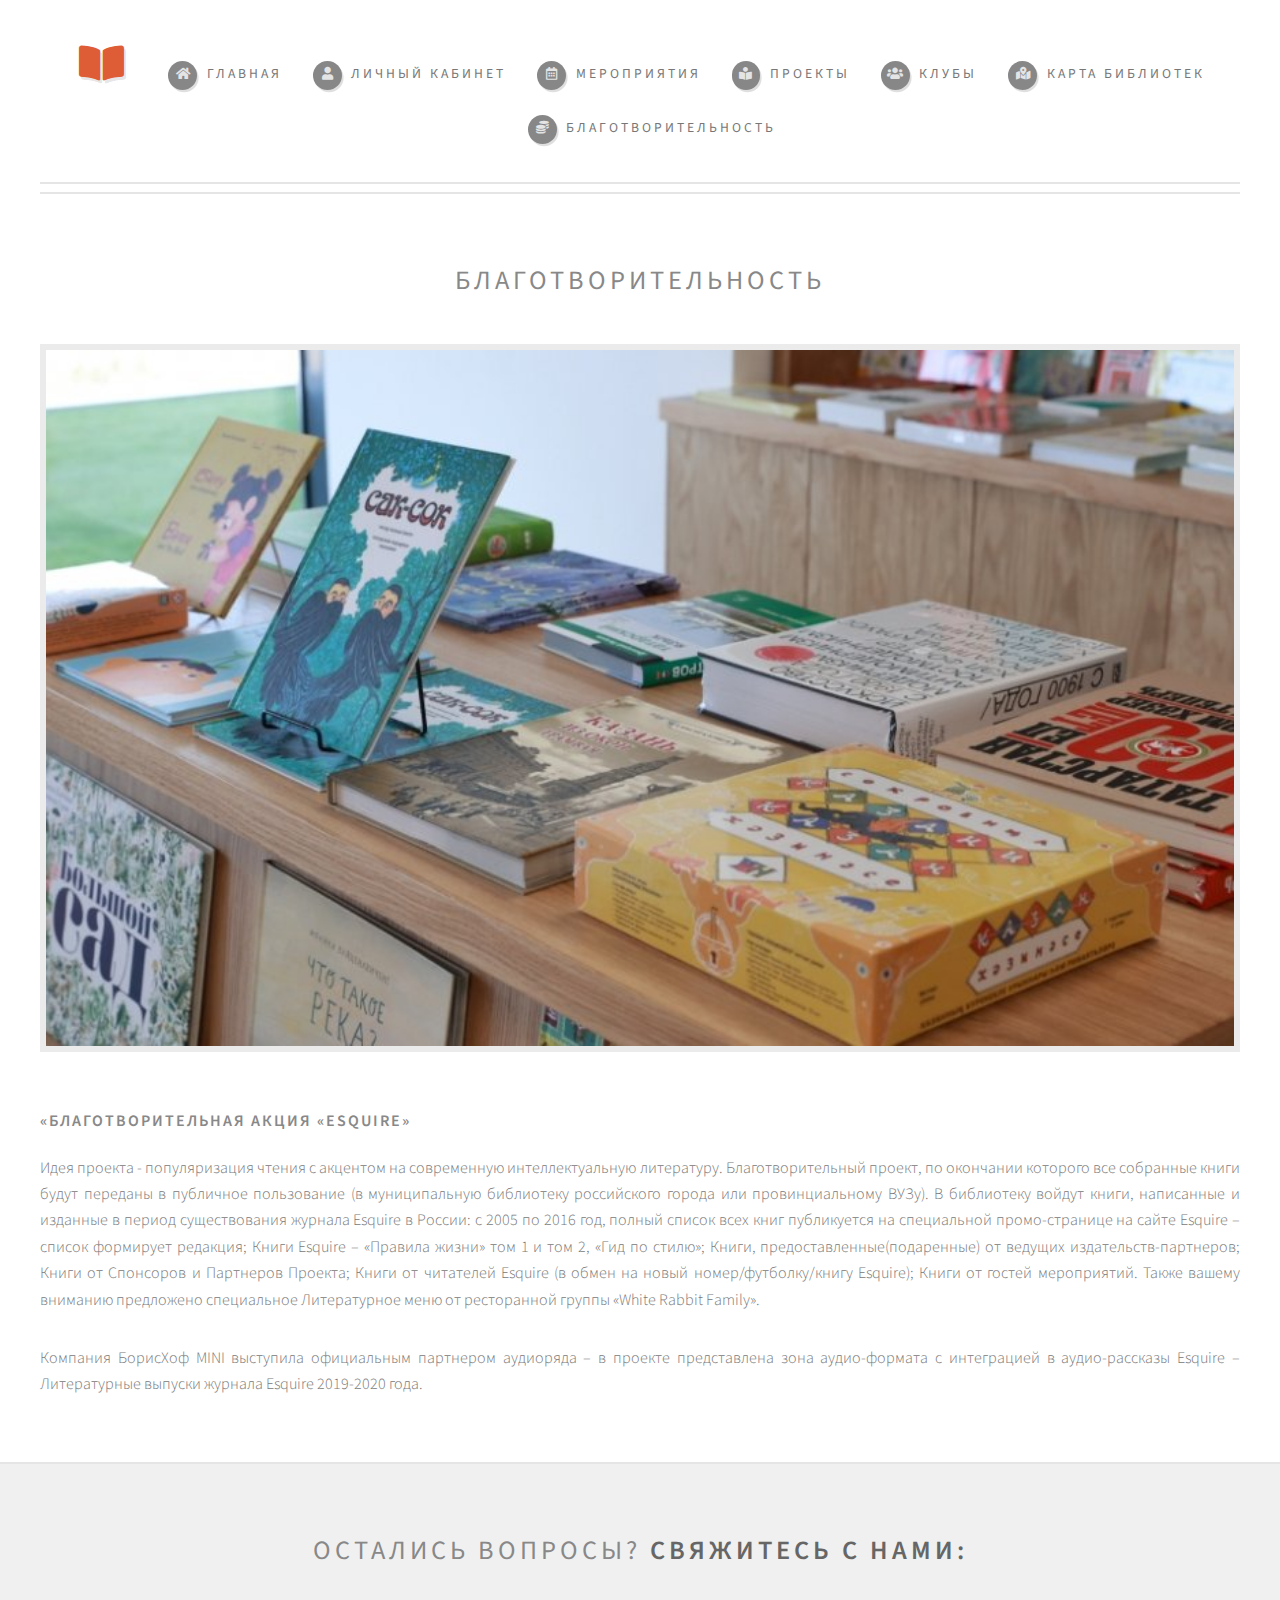
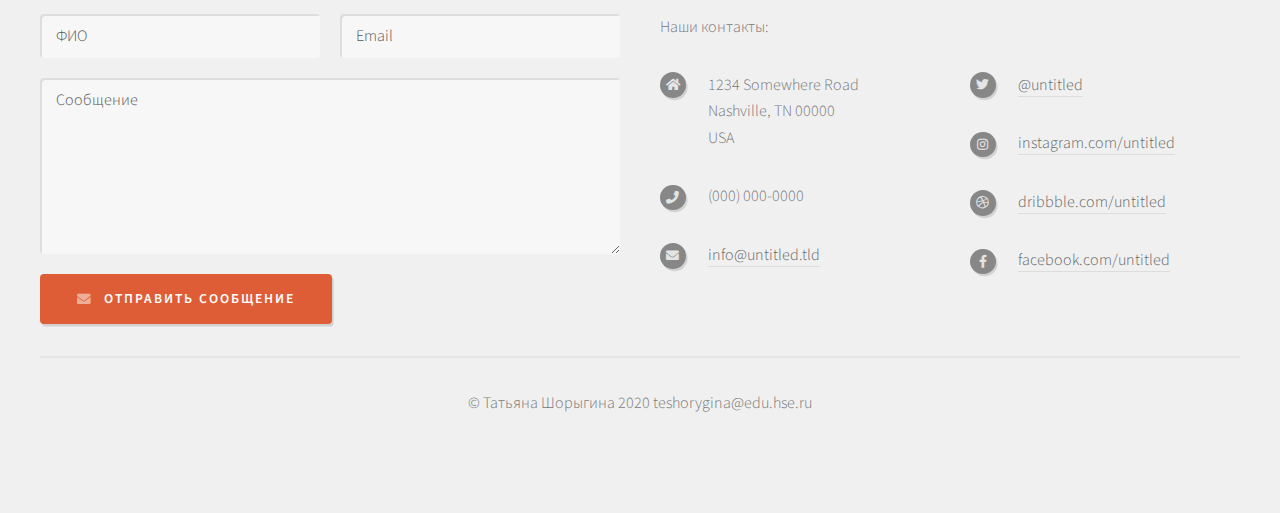
<file: charity.html>
<!DOCTYPE HTML>
<html>

<head>
	<title>Библиотеки Москвы - Благотворительность</title>
	<meta charset="utf-8" />
	<meta name="viewport" content="width=device-width, initial-scale=1, user-scalable=no" />
	<link rel="stylesheet" href="assets/css/main.css" />
	<link rel="shortcut icon" href="/images/favicon/favicon.ico" type="image/x-icon">
</head>

<body class="no-sidebar is-preload">
	<div id="page-wrapper">
		<section id="header">
			<div class="container" style="padding-bottom: 0;">
				<nav id="nav">
					<ul>
						<li>
							<h1 id="logo"><a class="icon solid fa-book-open" href="index.html"></a><a href="index.html">
								</a></h1>
						</li>
						<li><a class="icon solid fa-home" href="index.html"><span>Главная</span></a></li>
						<li><a class="icon solid fa-user" href="index.html"><span>Личный кабинет</span></a></li>
						<li>
							<a href="#" class="icon fa-calendar-alt"><span>Мероприятия</span></a>
							<ul>
								<li>
									<a href="events.html">Онлайн-мероприятия</a>
									<ul>
										<li><a href="event-participate.html">Зарегистрироваться</a></li>
									</ul>
								</li>
								<li><a href="exhibitions.html">Выставки</a></li>
								<li><a href="excurtions.html">Экскурсии</a></li>
							</ul>
						</li>
						<li>
							<a href="#" class="icon solid fa-book-reader"><span>Проекты</span></a>
							<ul>
								<li><a href="courses.html">Курсы</a></li>
								<li><a href="#">Фестивали</a></li>
								<li><a href="#">Спецпроекты</a></li>
							</ul>
						</li>
						<li><a class="icon solid fa-users" href="index.html"><span>Клубы</span></a></li>
						<li><a class="icon solid fa-map-marked-alt" href="index.html"><span>Карта библиотек</span></a>
						</li>
						<li><a class="icon solid fa-coins" href="index.html"><span>Благотворительность</span></a></li>
					</ul>
				</nav>
			</div>
		</section>
		<section id="main">
			<div class="container">
				<div id="content">

					<!-- Post -->
					<article class="box post">
						<header>
							<h2>Благотворительность</h2>
						</header>
						<span class="image featured"><img src="/images/20200830124006_MMB_6532.jpg" alt="" /></span>
						<h3>«Благотворительная акция «Esquire»</h3>
						<p>Идея проекта - популяризация чтения с акцентом на современную интеллектуальную литературу.
							Благотворительный проект, по окончании которого все собранные книги будут переданы в
							публичное пользование (в муниципальную библиотеку российского города или провинциальному
							ВУЗу). В библиотеку войдут книги, написанные и изданные в период существования журнала
							Esquire в России: c 2005 по 2016 год, полный список всех книг публикуется на специальной
							промо-странице на сайте Esquire – список формирует редакция; Книги Esquire – «Правила жизни»
							том 1 и том 2, «Гид по стилю»; Книги, предоставленные(подаренные) от ведущих
							издательств-партнеров; Книги от Спонсоров и Партнеров Проекта; Книги от читателей Esquire (в
							обмен на новый номер/футболку/книгу Esquire); Книги от гостей мероприятий. Также вашему
							вниманию предложено специальное Литературное меню от ресторанной группы «White Rabbit
							Family».</p>
						<p>Компания БорисХоф MINI выступила официальным партнером аудиоряда – в проекте представлена
							зона аудио-формата с интеграцией в аудио-рассказы Esquire – Литературные выпуски журнала
							Esquire 2019-2020 года.</p>
					</article>
				</div>
			</div>
		</section>
		<section id="footer">
			<div class="container">
				<header>
					<h2>Остались вопросы? <strong>Свяжитесь с нами:</strong></h2>
				</header>
				<div class="row">
					<div class="col-6 col-12-medium">
						<section>
							<form method="post" action="#">
								<div class="row gtr-50">
									<div class="col-6 col-12-small">
										<input name="name" placeholder="ФИО" type="text" />
									</div>
									<div class="col-6 col-12-small">
										<input name="email" placeholder="Email" type="text" />
									</div>
									<div class="col-12">
										<textarea name="message" placeholder="Сообщение"></textarea>
									</div>
									<div class="col-12">
										<a href="#" class="form-button-submit button icon solid fa-envelope">Отправить
											сообщение</a>
									</div>
								</div>
							</form>
						</section>
					</div>
					<div class="col-6 col-12-medium">
						<section>
							<p>Наши контакты:</p>
							<div class="row">
								<div class="col-6 col-12-small">
									<ul class="icons">
										<li class="icon solid fa-home">
											1234 Somewhere Road<br />
											Nashville, TN 00000<br />
											USA
										</li>
										<li class="icon solid fa-phone">
											(000) 000-0000
										</li>
										<li class="icon solid fa-envelope">
											<a href="#">info@untitled.tld</a>
										</li>
									</ul>
								</div>
								<div class="col-6 col-12-small">
									<ul class="icons">
										<li class="icon brands fa-twitter">
											<a href="#">@untitled</a>
										</li>
										<li class="icon brands fa-instagram">
											<a href="#">instagram.com/untitled</a>
										</li>
										<li class="icon brands fa-dribbble">
											<a href="#">dribbble.com/untitled</a>
										</li>
										<li class="icon brands fa-facebook-f">
											<a href="#">facebook.com/untitled</a>
										</li>
									</ul>
								</div>
							</div>
						</section>
					</div>
				</div>
			</div>
			<div id="copyright" class="container">
				<ul class="links">
					<li>&copy; Татьяна Шорыгина 2020 teshorygina@edu.hse.ru</li>
				</ul>
			</div>
		</section>
	</div>
	<script src="assets/js/jquery.min.js"></script>
	<script src="assets/js/jquery.dropotron.min.js"></script>
	<script src="assets/js/browser.min.js"></script>
	<script src="assets/js/breakpoints.min.js"></script>
	<script src="assets/js/util.js"></script>
	<script src="assets/js/main.js"></script>
</body>

</html>
</file>
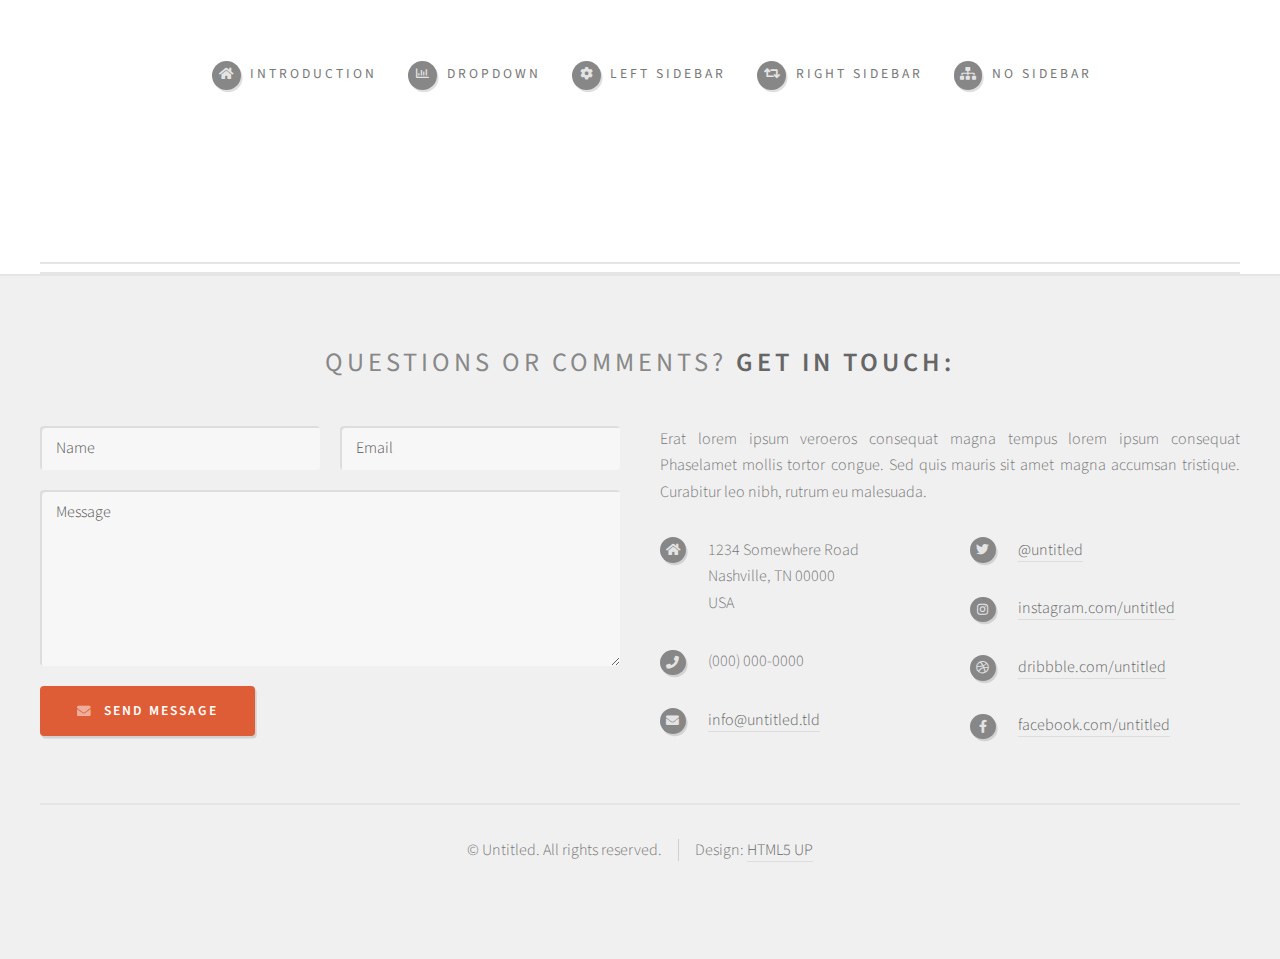
<file: event-participate.html>
<!DOCTYPE HTML>
<html>
	<head>
		<title>Библиотеки Москвы - Принять участие в событии</title>
		<meta charset="utf-8" />
		<meta name="viewport" content="width=device-width, initial-scale=1, user-scalable=no" />
		<link rel="stylesheet" href="assets/css/main.css" />
		<link rel="shortcut icon" href="/images/favicon/favicon.ico" type="image/x-icon">
	</head>
	<body class="no-sidebar is-preload">
		<div id="page-wrapper">
				<section id="header">
					<div class="container">
							<nav id="nav">
								<ul>
									<li><a class="icon solid fa-home" href="index.html"><span>Introduction</span></a></li>
									<li>
										<a href="#" class="icon fa-chart-bar"><span>Dropdown</span></a>
										<ul>
											<li><a href="#">Lorem ipsum dolor</a></li>
											<li><a href="#">Magna phasellus</a></li>
											<li><a href="#">Etiam dolore nisl</a></li>
											<li>
												<a href="#">Phasellus consequat</a>
												<ul>
													<li><a href="#">Magna phasellus</a></li>
													<li><a href="#">Etiam dolore nisl</a></li>
													<li><a href="#">Phasellus consequat</a></li>
												</ul>
											</li>
											<li><a href="#">Veroeros feugiat</a></li>
										</ul>
									</li>
									<li><a class="icon solid fa-cog" href="left-sidebar.html"><span>Left Sidebar</span></a></li>
									<li><a class="icon solid fa-retweet" href="right-sidebar.html"><span>Right Sidebar</span></a></li>
									<li><a class="icon solid fa-sitemap" href="no-sidebar.html"><span>No Sidebar</span></a></li>
								</ul>
							</nav>

					</div>
				</section>
				<section id="footer">
					<div class="container">
						<header>
							<h2>Questions or comments? <strong>Get in touch:</strong></h2>
						</header>
						<div class="row">
							<div class="col-6 col-12-medium">
								<section>
									<form method="post" action="#">
										<div class="row gtr-50">
											<div class="col-6 col-12-small">
												<input name="name" placeholder="Name" type="text" />
											</div>
											<div class="col-6 col-12-small">
												<input name="email" placeholder="Email" type="text" />
											</div>
											<div class="col-12">
												<textarea name="message" placeholder="Message"></textarea>
											</div>
											<div class="col-12">
												<a href="#" class="form-button-submit button icon solid fa-envelope">Send Message</a>
											</div>
										</div>
									</form>
								</section>
							</div>
							<div class="col-6 col-12-medium">
								<section>
									<p>Erat lorem ipsum veroeros consequat magna tempus lorem ipsum consequat Phaselamet
									mollis tortor congue. Sed quis mauris sit amet magna accumsan tristique. Curabitur
									leo nibh, rutrum eu malesuada.</p>
									<div class="row">
										<div class="col-6 col-12-small">
											<ul class="icons">
												<li class="icon solid fa-home">
													1234 Somewhere Road<br />
													Nashville, TN 00000<br />
													USA
												</li>
												<li class="icon solid fa-phone">
													(000) 000-0000
												</li>
												<li class="icon solid fa-envelope">
													<a href="#">info@untitled.tld</a>
												</li>
											</ul>
										</div>
										<div class="col-6 col-12-small">
											<ul class="icons">
												<li class="icon brands fa-twitter">
													<a href="#">@untitled</a>
												</li>
												<li class="icon brands fa-instagram">
													<a href="#">instagram.com/untitled</a>
												</li>
												<li class="icon brands fa-dribbble">
													<a href="#">dribbble.com/untitled</a>
												</li>
												<li class="icon brands fa-facebook-f">
													<a href="#">facebook.com/untitled</a>
												</li>
											</ul>
										</div>
									</div>
								</section>
							</div>
						</div>
					</div>
					<div id="copyright" class="container">
						<ul class="links">
							<li>&copy; Untitled. All rights reserved.</li><li>Design: <a href="http://html5up.net">HTML5 UP</a></li>
						</ul>
					</div>
				</section>
		</div>
			<script src="assets/js/jquery.min.js"></script>
			<script src="assets/js/jquery.dropotron.min.js"></script>
			<script src="assets/js/browser.min.js"></script>
			<script src="assets/js/breakpoints.min.js"></script>
			<script src="assets/js/util.js"></script>
			<script src="assets/js/main.js"></script>
	</body>
</html>
</file>
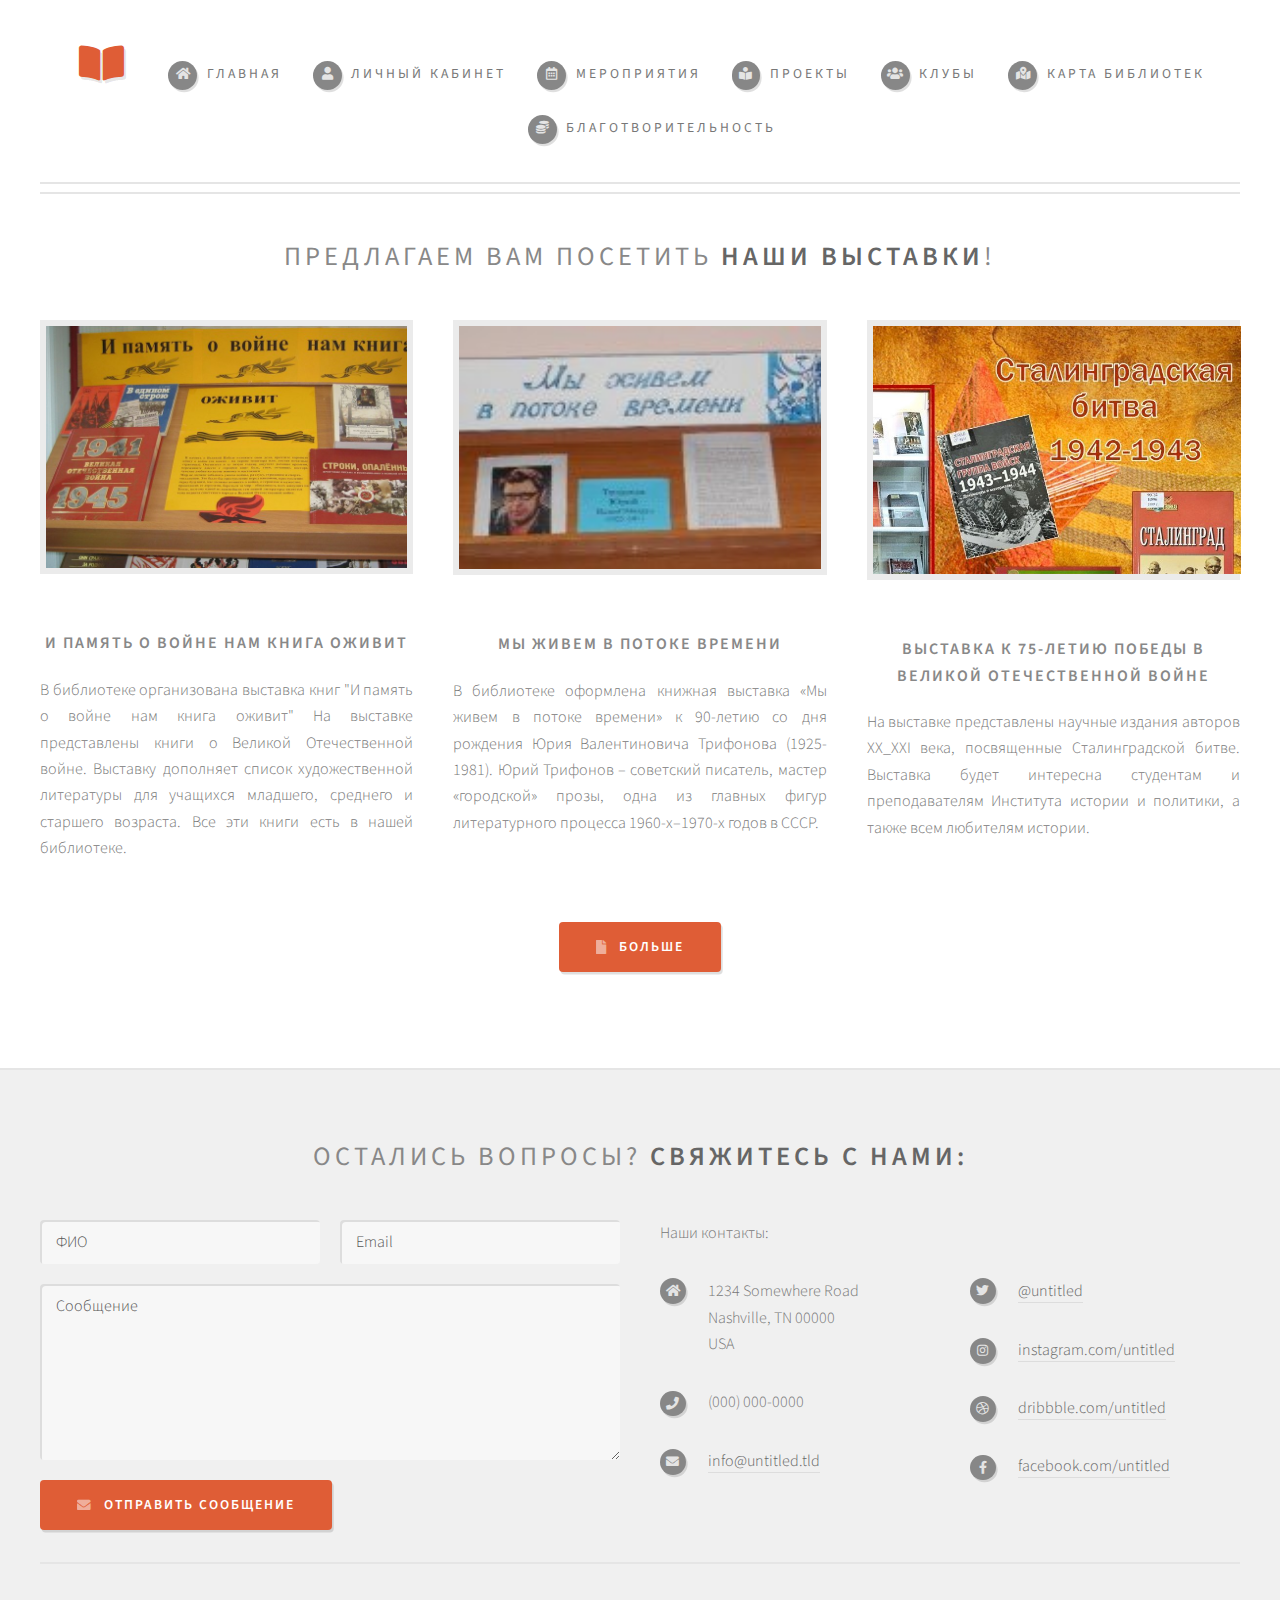
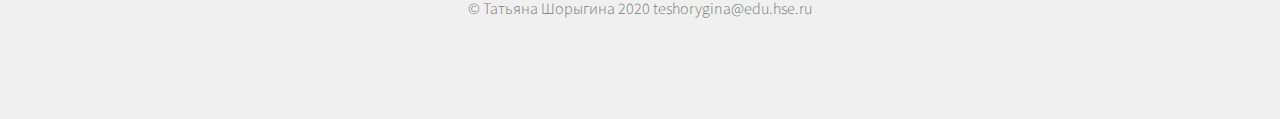
<file: excurtions.html>
<!DOCTYPE HTML>
<html>

<head>
	<title>Библиотеки Москвы - Выставки</title>
	<meta charset="utf-8" />
	<meta name="viewport" content="width=device-width, initial-scale=1, user-scalable=no" />
	<link rel="stylesheet" href="assets/css/main.css" />
	<link rel="shortcut icon" href="/images/favicon/favicon.ico" type="image/x-icon">
</head>

<body class="homepage is-preload">
	<div id="page-wrapper">
		<section id="header">
			<div class="container" style="padding-bottom: 0;">
				<nav id="nav">
					<ul>
						<li>
							<h1 id="logo"><a class="icon solid fa-book-open" href="index.html"></a><a href="index.html">
								</a></h1>
						</li>
						<li><a class="icon solid fa-home" href="index.html"><span>Главная</span></a></li>
						<li><a class="icon solid fa-user" href="index.html"><span>Личный кабинет</span></a></li>
						<li>
							<a href="#" class="icon fa-calendar-alt"><span>Мероприятия</span></a>
							<ul>
								<li>
									<a href="events.html">Онлайн-мероприятия</a>
									<ul>
										<li><a href="event-participate.html">Зарегистрироваться</a></li>
									</ul>
								</li>
								<li><a href="exhibitions.html">Выставки</a></li>
								<li><a href="excurtions.html">Экскурсии</a></li>
							</ul>
						</li>
						<li>
							<a href="#" class="icon solid fa-book-reader"><span>Проекты</span></a>
							<ul>
								<li><a href="courses.html">Курсы</a></li>
								<li><a href="#">Фестивали</a></li>
								<li><a href="#">Спецпроекты</a></li>
							</ul>
						</li>
						<li><a class="icon solid fa-users" href="index.html"><span>Клубы</span></a></li>
						<li><a class="icon solid fa-map-marked-alt" href="index.html"><span>Карта библиотек</span></a>
						</li>
						<li><a class="icon solid fa-coins" href="index.html"><span>Благотворительность</span></a></li>
					</ul>
				</nav>
			</div>
		</section>
		<section id="features" style="padding-top: 40px;">
			<div class="container">
				<header>
					<h2>Предлагаем Вам посетить <strong>наши выставки</strong>!</h2>
				</header>
				<div class="row aln-center">
					<div class="col-4 col-6-medium col-12-small">
						<section>
							<a href="#" class="image featured"><img src="images/IMG_0492.JPG" alt="" /></a>
							<header>
								<h3>И память о войне нам книга оживит</h3>
							</header>
							<p style="text-align: justify;">В библиотеке организована выставка книг "И память о войне
								нам книга оживит" На
								выставке представлены книги о Великой Отечественной войне. Выставку дополняет список
								художественной литературы для учащихся младшего, среднего и старшего возраста. Все эти
								книги есть в нашей библиотеке.</p>
						</section>
					</div>
					<div class="col-4 col-6-medium col-12-small">
						<section>
							<a href="#" class="image featured"><img src="/images/Трифонов-218x300.jpg" alt="" /></a>
							<header>
								<h3>Мы живем в потоке времени</h3>
							</header>
							<p style="text-align: justify;">В библиотеке оформлена книжная выставка «Мы живем в
								потоке времени» к 90-летию со дня рождения Юрия Валентиновича Трифонова (1925-1981).
								Юрий Трифонов – советский писатель, мастер «городской» прозы, одна из главных фигур
								литературного процесса 1960-х–1970-х годов в СССР.</p>
						</section>

					</div>
					<div class="col-4 col-6-medium col-12-small">
						<section>
							<a href="#" class="image featured"><img src="/images/Сталинград.jpg"
									style="min-height: 247px; min-width: 368px" alt="" /></a>
							<header>
								<h3>Выставка к 75-летию победы в Великой Отечественной войне</h3>
							</header>
							<p style="text-align: justify;">На выставке представлены научные издания авторов XX_XXI века,
								посвященные Сталинградской битве. Выставка будет интересна студентам и преподавателям
								Института истории и политики, а также всем любителям истории.</p>
						</section>

					</div>
					<div class="col-12">
						<ul class="actions">
							<li><a href="#" class="button icon solid fa-file">Больше</a></li>
						</ul>
					</div>
				</div>
			</div>
		</section>
		<section id="footer">
			<div class="container">
				<header>
					<h2>Остались вопросы? <strong>Свяжитесь с нами:</strong></h2>
				</header>
				<div class="row">
					<div class="col-6 col-12-medium">
						<section>
							<form method="post" action="#">
								<div class="row gtr-50">
									<div class="col-6 col-12-small">
										<input name="name" placeholder="ФИО" type="text" />
									</div>
									<div class="col-6 col-12-small">
										<input name="email" placeholder="Email" type="text" />
									</div>
									<div class="col-12">
										<textarea name="message" placeholder="Сообщение"></textarea>
									</div>
									<div class="col-12">
										<a href="#" class="form-button-submit button icon solid fa-envelope">Отправить
											сообщение</a>
									</div>
								</div>
							</form>
						</section>
					</div>
					<div class="col-6 col-12-medium">
						<section>
							<p>Наши контакты:</p>
							<div class="row">
								<div class="col-6 col-12-small">
									<ul class="icons">
										<li class="icon solid fa-home">
											1234 Somewhere Road<br />
											Nashville, TN 00000<br />
											USA
										</li>
										<li class="icon solid fa-phone">
											(000) 000-0000
										</li>
										<li class="icon solid fa-envelope">
											<a href="#">info@untitled.tld</a>
										</li>
									</ul>
								</div>
								<div class="col-6 col-12-small">
									<ul class="icons">
										<li class="icon brands fa-twitter">
											<a href="#">@untitled</a>
										</li>
										<li class="icon brands fa-instagram">
											<a href="#">instagram.com/untitled</a>
										</li>
										<li class="icon brands fa-dribbble">
											<a href="#">dribbble.com/untitled</a>
										</li>
										<li class="icon brands fa-facebook-f">
											<a href="#">facebook.com/untitled</a>
										</li>
									</ul>
								</div>
							</div>
						</section>
					</div>
				</div>
			</div>
			<div id="copyright" class="container">
				<ul class="links">
					<li>&copy; Татьяна Шорыгина 2020 teshorygina@edu.hse.ru</li>
				</ul>
			</div>
		</section>

	</div>

	<!-- Scripts -->
	<script src="assets/js/jquery.min.js"></script>
	<script src="assets/js/jquery.dropotron.min.js"></script>
	<script src="assets/js/browser.min.js"></script>
	<script src="assets/js/breakpoints.min.js"></script>
	<script src="assets/js/util.js"></script>
	<script src="assets/js/main.js"></script>

</body>

</html>
</file>
<file: assets/css/main.css>
@import url("fontawesome-all.min.css");
@import url("https://fonts.googleapis.com/css?family=Source+Sans+Pro:300,400,600|Arvo:700");

/*
	Strongly Typed by HTML5 UP
	html5up.net | @ajlkn
	Free for personal and commercial use under the CCA 3.0 license (html5up.net/license)
*/

html, body, div, span, applet, object,
iframe, h1, h2, h3, h4, h5, h6, p, blockquote,
pre, a, abbr, acronym, address, big, cite,
code, del, dfn, em, img, ins, kbd, q, s, samp,
small, strike, strong, sub, sup, tt, var, b,
u, i, center, dl, dt, dd, ol, ul, li, fieldset,
form, label, legend, table, caption, tbody,
tfoot, thead, tr, th, td, article, aside,
canvas, details, embed, figure, figcaption,
footer, header, hgroup, menu, nav, output, ruby,
section, summary, time, mark, audio, video {
	margin: 0;
	padding: 0;
	border: 0;
	font-size: 100%;
	font: inherit;
	vertical-align: baseline;}

article, aside, details, figcaption, figure,
footer, header, hgroup, menu, nav, section {
	display: block;}

body {
	line-height: 1;
}

ol, ul {
	list-style: none;
}

blockquote, q {
	quotes: none;
}

	blockquote:before, blockquote:after, q:before, q:after {
		content: '';
		content: none;
	}

table {
	border-collapse: collapse;
	border-spacing: 0;
}

body {
	-webkit-text-size-adjust: none;
}

mark {
	background-color: transparent;
	color: inherit;
}

input::-moz-focus-inner {
	border: 0;
	padding: 0;
}

input, select, textarea {
	-moz-appearance: none;
	-webkit-appearance: none;
	-ms-appearance: none;
	appearance: none;
}

/* Basic */

	html {
		box-sizing: border-box;
	}

	*, *:before, *:after {
		box-sizing: inherit;
	}

	body {
		background: #f0f0f0;
	}

		body.is-preload *, body.is-preload *:before, body.is-preload *:after {
			-moz-animation: none !important;
			-webkit-animation: none !important;
			-ms-animation: none !important;
			animation: none !important;
			-moz-transition: none !important;
			-webkit-transition: none !important;
			-ms-transition: none !important;
			transition: none !important;
		}

	body, input, textarea, select {
		font-family: 'Source Sans Pro';
		font-weight: 300;
		color: #777;
		line-height: 1.65em;
		font-size: 15pt;
	}

	h1, h2, h3, h4, h5, h6 {
		font-weight: 600;
		text-transform: uppercase;
		color: #888;
	}

	h1 a, h2 a, h3 a, h4 a, h5 a, h6 a {
		color: inherit;
		text-decoration: none;
		border: 0;
	}

	h2 {
		font-size: 1.65em;
		font-weight: 400;
		letter-spacing: 4px;
		margin: 0 0 1.5em 0;
		line-height: 1.75em;
	}

	h3 {
		font-size: 1em;
		letter-spacing: 2px;
		margin: 0 0 1.25em 0;
	}

	a {
		-moz-transition: color 0.25s ease-in-out, border-bottom-color 0.25s ease-in-out;
		-webkit-transition: color 0.25s ease-in-out, border-bottom-color 0.25s ease-in-out;
		-ms-transition: color 0.25s ease-in-out, border-bottom-color 0.25s ease-in-out;
		transition: color 0.25s ease-in-out, border-bottom-color 0.25s ease-in-out;
		color: #666;
		text-decoration: none;
		border-bottom: solid 1px #ddd;
	}

		a strong {
			-moz-transition: color 0.25s ease-in-out, border-bottom-color 0.25s ease-in-out;
			-webkit-transition: color 0.25s ease-in-out, border-bottom-color 0.25s ease-in-out;
			-ms-transition: color 0.25s ease-in-out, border-bottom-color 0.25s ease-in-out;
			transition: color 0.25s ease-in-out, border-bottom-color 0.25s ease-in-out;
		}

		a:hover {
			color: #df5d36;
			border-bottom-color: rgba(255, 255, 255, 0);
		}

			a:hover strong {
				color: #ce6140;
			}

	strong, b {
		font-weight: 600;
		color: #666;
	}

	em, i {
		font-style: italic;
	}

	sub {
		position: relative;
		top: 0.5em;
		font-size: 0.8em;
	}

	sup {
		position: relative;
		top: -0.5em;
		font-size: 0.8em;
	}

	hr {
		border: 0;
		border-top: solid 1px #ddd;
	}

	blockquote {
		border-left: solid 0.5em #ddd;
		padding: 1em 0 1em 2em;
		font-style: italic;
	}

	p {
		text-align: justify;
		margin-bottom: 2em;
	}

	ul, ol, dl, table, blockquote {
		margin-bottom: 2em;
	}

	br.clear {
		clear: both;
	}

/* Container */

	.container {
		margin: 0 auto;
		max-width: 100%;
		width: 70em;
	}

		@media screen and (max-width: 1680px) {

			.container {
				width: 68em;
			}

		}

		@media screen and (max-width: 1280px) {

			.container {
				width: calc(100% - 80px);
			}

		}

		@media screen and (max-width: 980px) {

			.container {
				width: calc(100% - 100px);
			}

		}

		@media screen and (max-width: 736px) {

			.container {
				width: calc(100% - 40px);
			}

		}

/* Row */

	.row {
		display: flex;
		flex-wrap: wrap;
		box-sizing: border-box;
		align-items: stretch;
	}

		.row > * {
			box-sizing: border-box;
		}

		.row.gtr-uniform > * > :last-child {
			margin-bottom: 0;
		}

		.row.aln-left {
			justify-content: flex-start;
		}

		.row.aln-center {
			justify-content: center;
		}

		.row.aln-right {
			justify-content: flex-end;
		}

		.row.aln-top {
			align-items: flex-start;
		}

		.row.aln-middle {
			align-items: center;
		}

		.row.aln-bottom {
			align-items: flex-end;
		}

		.row > .imp {
			order: -1;
		}

		.row > .col-1 {
			width: 8.33333%;
		}

		.row > .off-1 {
			margin-left: 8.33333%;
		}

		.row > .col-2 {
			width: 16.66667%;
		}

		.row > .off-2 {
			margin-left: 16.66667%;
		}

		.row > .col-3 {
			width: 25%;
		}

		.row > .off-3 {
			margin-left: 25%;
		}

		.row > .col-4 {
			width: 33.33333%;
		}

		.row > .off-4 {
			margin-left: 33.33333%;
		}

		.row > .col-5 {
			width: 41.66667%;
		}

		.row > .off-5 {
			margin-left: 41.66667%;
		}

		.row > .col-6 {
			width: 50%;
		}

		.row > .off-6 {
			margin-left: 50%;
		}

		.row > .col-7 {
			width: 58.33333%;
		}

		.row > .off-7 {
			margin-left: 58.33333%;
		}

		.row > .col-8 {
			width: 66.66667%;
		}

		.row > .off-8 {
			margin-left: 66.66667%;
		}

		.row > .col-9 {
			width: 75%;
		}

		.row > .off-9 {
			margin-left: 75%;
		}

		.row > .col-10 {
			width: 83.33333%;
		}

		.row > .off-10 {
			margin-left: 83.33333%;
		}

		.row > .col-11 {
			width: 91.66667%;
		}

		.row > .off-11 {
			margin-left: 91.66667%;
		}

		.row > .col-12 {
			width: 100%;
		}

		.row > .off-12 {
			margin-left: 100%;
		}

		.row.gtr-0 {
			margin-top: 0px;
			margin-left: 0px;
		}

			.row.gtr-0 > * {
				padding: 0px 0 0 0px;
			}

			.row.gtr-0.gtr-uniform {
				margin-top: 0px;
			}

				.row.gtr-0.gtr-uniform > * {
					padding-top: 0px;
				}

		.row.gtr-25 {
			margin-top: -12.5px;
			margin-left: -12.5px;
		}

			.row.gtr-25 > * {
				padding: 12.5px 0 0 12.5px;
			}

			.row.gtr-25.gtr-uniform {
				margin-top: -12.5px;
			}

				.row.gtr-25.gtr-uniform > * {
					padding-top: 12.5px;
				}

		.row.gtr-50 {
			margin-top: -25px;
			margin-left: -25px;
		}

			.row.gtr-50 > * {
				padding: 25px 0 0 25px;
			}

			.row.gtr-50.gtr-uniform {
				margin-top: -25px;
			}

				.row.gtr-50.gtr-uniform > * {
					padding-top: 25px;
				}

		.row {
			margin-top: -50px;
			margin-left: -50px;
		}

			.row > * {
				padding: 50px 0 0 50px;
			}

			.row.gtr-uniform {
				margin-top: -50px;
			}

				.row.gtr-uniform > * {
					padding-top: 50px;
				}

		.row.gtr-150 {
			margin-top: -75px;
			margin-left: -75px;
		}

			.row.gtr-150 > * {
				padding: 75px 0 0 75px;
			}

			.row.gtr-150.gtr-uniform {
				margin-top: -75px;
			}

				.row.gtr-150.gtr-uniform > * {
					padding-top: 75px;
				}

		.row.gtr-200 {
			margin-top: -100px;
			margin-left: -100px;
		}

			.row.gtr-200 > * {
				padding: 100px 0 0 100px;
			}

			.row.gtr-200.gtr-uniform {
				margin-top: -100px;
			}

				.row.gtr-200.gtr-uniform > * {
					padding-top: 100px;
				}

		@media screen and (max-width: 1680px) {

			.row {
				display: flex;
				flex-wrap: wrap;
				box-sizing: border-box;
				align-items: stretch;
			}

				.row > * {
					box-sizing: border-box;
				}

				.row.gtr-uniform > * > :last-child {
					margin-bottom: 0;
				}

				.row.aln-left {
					justify-content: flex-start;
				}

				.row.aln-center {
					justify-content: center;
				}

				.row.aln-right {
					justify-content: flex-end;
				}

				.row.aln-top {
					align-items: flex-start;
				}

				.row.aln-middle {
					align-items: center;
				}

				.row.aln-bottom {
					align-items: flex-end;
				}

				.row > .imp-xlarge {
					order: -1;
				}

				.row > .col-1-xlarge {
					width: 8.33333%;
				}

				.row > .off-1-xlarge {
					margin-left: 8.33333%;
				}

				.row > .col-2-xlarge {
					width: 16.66667%;
				}

				.row > .off-2-xlarge {
					margin-left: 16.66667%;
				}

				.row > .col-3-xlarge {
					width: 25%;
				}

				.row > .off-3-xlarge {
					margin-left: 25%;
				}

				.row > .col-4-xlarge {
					width: 33.33333%;
				}

				.row > .off-4-xlarge {
					margin-left: 33.33333%;
				}

				.row > .col-5-xlarge {
					width: 41.66667%;
				}

				.row > .off-5-xlarge {
					margin-left: 41.66667%;
				}

				.row > .col-6-xlarge {
					width: 50%;
				}

				.row > .off-6-xlarge {
					margin-left: 50%;
				}

				.row > .col-7-xlarge {
					width: 58.33333%;
				}

				.row > .off-7-xlarge {
					margin-left: 58.33333%;
				}

				.row > .col-8-xlarge {
					width: 66.66667%;
				}

				.row > .off-8-xlarge {
					margin-left: 66.66667%;
				}

				.row > .col-9-xlarge {
					width: 75%;
				}

				.row > .off-9-xlarge {
					margin-left: 75%;
				}

				.row > .col-10-xlarge {
					width: 83.33333%;
				}

				.row > .off-10-xlarge {
					margin-left: 83.33333%;
				}

				.row > .col-11-xlarge {
					width: 91.66667%;
				}

				.row > .off-11-xlarge {
					margin-left: 91.66667%;
				}

				.row > .col-12-xlarge {
					width: 100%;
				}

				.row > .off-12-xlarge {
					margin-left: 100%;
				}

				.row.gtr-0 {
					margin-top: 0px;
					margin-left: 0px;
				}

					.row.gtr-0 > * {
						padding: 0px 0 0 0px;
					}

					.row.gtr-0.gtr-uniform {
						margin-top: 0px;
					}

						.row.gtr-0.gtr-uniform > * {
							padding-top: 0px;
						}

				.row.gtr-25 {
					margin-top: -12.5px;
					margin-left: -12.5px;
				}

					.row.gtr-25 > * {
						padding: 12.5px 0 0 12.5px;
					}

					.row.gtr-25.gtr-uniform {
						margin-top: -12.5px;
					}

						.row.gtr-25.gtr-uniform > * {
							padding-top: 12.5px;
						}

				.row.gtr-50 {
					margin-top: -25px;
					margin-left: -25px;
				}

					.row.gtr-50 > * {
						padding: 25px 0 0 25px;
					}

					.row.gtr-50.gtr-uniform {
						margin-top: -25px;
					}

						.row.gtr-50.gtr-uniform > * {
							padding-top: 25px;
						}

				.row {
					margin-top: -50px;
					margin-left: -50px;
				}

					.row > * {
						padding: 50px 0 0 50px;
					}

					.row.gtr-uniform {
						margin-top: -50px;
					}

						.row.gtr-uniform > * {
							padding-top: 50px;
						}

				.row.gtr-150 {
					margin-top: -75px;
					margin-left: -75px;
				}

					.row.gtr-150 > * {
						padding: 75px 0 0 75px;
					}

					.row.gtr-150.gtr-uniform {
						margin-top: -75px;
					}

						.row.gtr-150.gtr-uniform > * {
							padding-top: 75px;
						}

				.row.gtr-200 {
					margin-top: -100px;
					margin-left: -100px;
				}

					.row.gtr-200 > * {
						padding: 100px 0 0 100px;
					}

					.row.gtr-200.gtr-uniform {
						margin-top: -100px;
					}

						.row.gtr-200.gtr-uniform > * {
							padding-top: 100px;
						}

		}

		@media screen and (max-width: 1280px) {

			.row {
				display: flex;
				flex-wrap: wrap;
				box-sizing: border-box;
				align-items: stretch;
			}

				.row > * {
					box-sizing: border-box;
				}

				.row.gtr-uniform > * > :last-child {
					margin-bottom: 0;
				}

				.row.aln-left {
					justify-content: flex-start;
				}

				.row.aln-center {
					justify-content: center;
				}

				.row.aln-right {
					justify-content: flex-end;
				}

				.row.aln-top {
					align-items: flex-start;
				}

				.row.aln-middle {
					align-items: center;
				}

				.row.aln-bottom {
					align-items: flex-end;
				}

				.row > .imp-large {
					order: -1;
				}

				.row > .col-1-large {
					width: 8.33333%;
				}

				.row > .off-1-large {
					margin-left: 8.33333%;
				}

				.row > .col-2-large {
					width: 16.66667%;
				}

				.row > .off-2-large {
					margin-left: 16.66667%;
				}

				.row > .col-3-large {
					width: 25%;
				}

				.row > .off-3-large {
					margin-left: 25%;
				}

				.row > .col-4-large {
					width: 33.33333%;
				}

				.row > .off-4-large {
					margin-left: 33.33333%;
				}

				.row > .col-5-large {
					width: 41.66667%;
				}

				.row > .off-5-large {
					margin-left: 41.66667%;
				}

				.row > .col-6-large {
					width: 50%;
				}

				.row > .off-6-large {
					margin-left: 50%;
				}

				.row > .col-7-large {
					width: 58.33333%;
				}

				.row > .off-7-large {
					margin-left: 58.33333%;
				}

				.row > .col-8-large {
					width: 66.66667%;
				}

				.row > .off-8-large {
					margin-left: 66.66667%;
				}

				.row > .col-9-large {
					width: 75%;
				}

				.row > .off-9-large {
					margin-left: 75%;
				}

				.row > .col-10-large {
					width: 83.33333%;
				}

				.row > .off-10-large {
					margin-left: 83.33333%;
				}

				.row > .col-11-large {
					width: 91.66667%;
				}

				.row > .off-11-large {
					margin-left: 91.66667%;
				}

				.row > .col-12-large {
					width: 100%;
				}

				.row > .off-12-large {
					margin-left: 100%;
				}

				.row.gtr-0 {
					margin-top: 0px;
					margin-left: 0px;
				}

					.row.gtr-0 > * {
						padding: 0px 0 0 0px;
					}

					.row.gtr-0.gtr-uniform {
						margin-top: 0px;
					}

						.row.gtr-0.gtr-uniform > * {
							padding-top: 0px;
						}

				.row.gtr-25 {
					margin-top: -10px;
					margin-left: -10px;
				}

					.row.gtr-25 > * {
						padding: 10px 0 0 10px;
					}

					.row.gtr-25.gtr-uniform {
						margin-top: -10px;
					}

						.row.gtr-25.gtr-uniform > * {
							padding-top: 10px;
						}

				.row.gtr-50 {
					margin-top: -20px;
					margin-left: -20px;
				}

					.row.gtr-50 > * {
						padding: 20px 0 0 20px;
					}

					.row.gtr-50.gtr-uniform {
						margin-top: -20px;
					}

						.row.gtr-50.gtr-uniform > * {
							padding-top: 20px;
						}

				.row {
					margin-top: -40px;
					margin-left: -40px;
				}

					.row > * {
						padding: 40px 0 0 40px;
					}

					.row.gtr-uniform {
						margin-top: -40px;
					}

						.row.gtr-uniform > * {
							padding-top: 40px;
						}

				.row.gtr-150 {
					margin-top: -60px;
					margin-left: -60px;
				}

					.row.gtr-150 > * {
						padding: 60px 0 0 60px;
					}

					.row.gtr-150.gtr-uniform {
						margin-top: -60px;
					}

						.row.gtr-150.gtr-uniform > * {
							padding-top: 60px;
						}

				.row.gtr-200 {
					margin-top: -80px;
					margin-left: -80px;
				}

					.row.gtr-200 > * {
						padding: 80px 0 0 80px;
					}

					.row.gtr-200.gtr-uniform {
						margin-top: -80px;
					}

						.row.gtr-200.gtr-uniform > * {
							padding-top: 80px;
						}

		}

		@media screen and (max-width: 980px) {

			.row {
				display: flex;
				flex-wrap: wrap;
				box-sizing: border-box;
				align-items: stretch;
			}

				.row > * {
					box-sizing: border-box;
				}

				.row.gtr-uniform > * > :last-child {
					margin-bottom: 0;
				}

				.row.aln-left {
					justify-content: flex-start;
				}

				.row.aln-center {
					justify-content: center;
				}

				.row.aln-right {
					justify-content: flex-end;
				}

				.row.aln-top {
					align-items: flex-start;
				}

				.row.aln-middle {
					align-items: center;
				}

				.row.aln-bottom {
					align-items: flex-end;
				}

				.row > .imp-medium {
					order: -1;
				}

				.row > .col-1-medium {
					width: 8.33333%;
				}

				.row > .off-1-medium {
					margin-left: 8.33333%;
				}

				.row > .col-2-medium {
					width: 16.66667%;
				}

				.row > .off-2-medium {
					margin-left: 16.66667%;
				}

				.row > .col-3-medium {
					width: 25%;
				}

				.row > .off-3-medium {
					margin-left: 25%;
				}

				.row > .col-4-medium {
					width: 33.33333%;
				}

				.row > .off-4-medium {
					margin-left: 33.33333%;
				}

				.row > .col-5-medium {
					width: 41.66667%;
				}

				.row > .off-5-medium {
					margin-left: 41.66667%;
				}

				.row > .col-6-medium {
					width: 50%;
				}

				.row > .off-6-medium {
					margin-left: 50%;
				}

				.row > .col-7-medium {
					width: 58.33333%;
				}

				.row > .off-7-medium {
					margin-left: 58.33333%;
				}

				.row > .col-8-medium {
					width: 66.66667%;
				}

				.row > .off-8-medium {
					margin-left: 66.66667%;
				}

				.row > .col-9-medium {
					width: 75%;
				}

				.row > .off-9-medium {
					margin-left: 75%;
				}

				.row > .col-10-medium {
					width: 83.33333%;
				}

				.row > .off-10-medium {
					margin-left: 83.33333%;
				}

				.row > .col-11-medium {
					width: 91.66667%;
				}

				.row > .off-11-medium {
					margin-left: 91.66667%;
				}

				.row > .col-12-medium {
					width: 100%;
				}

				.row > .off-12-medium {
					margin-left: 100%;
				}

				.row.gtr-0 {
					margin-top: 0px;
					margin-left: 0px;
				}

					.row.gtr-0 > * {
						padding: 0px 0 0 0px;
					}

					.row.gtr-0.gtr-uniform {
						margin-top: 0px;
					}

						.row.gtr-0.gtr-uniform > * {
							padding-top: 0px;
						}

				.row.gtr-25 {
					margin-top: -12.5px;
					margin-left: -12.5px;
				}

					.row.gtr-25 > * {
						padding: 12.5px 0 0 12.5px;
					}

					.row.gtr-25.gtr-uniform {
						margin-top: -12.5px;
					}

						.row.gtr-25.gtr-uniform > * {
							padding-top: 12.5px;
						}

				.row.gtr-50 {
					margin-top: -25px;
					margin-left: -25px;
				}

					.row.gtr-50 > * {
						padding: 25px 0 0 25px;
					}

					.row.gtr-50.gtr-uniform {
						margin-top: -25px;
					}

						.row.gtr-50.gtr-uniform > * {
							padding-top: 25px;
						}

				.row {
					margin-top: -50px;
					margin-left: -50px;
				}

					.row > * {
						padding: 50px 0 0 50px;
					}

					.row.gtr-uniform {
						margin-top: -50px;
					}

						.row.gtr-uniform > * {
							padding-top: 50px;
						}

				.row.gtr-150 {
					margin-top: -75px;
					margin-left: -75px;
				}

					.row.gtr-150 > * {
						padding: 75px 0 0 75px;
					}

					.row.gtr-150.gtr-uniform {
						margin-top: -75px;
					}

						.row.gtr-150.gtr-uniform > * {
							padding-top: 75px;
						}

				.row.gtr-200 {
					margin-top: -100px;
					margin-left: -100px;
				}

					.row.gtr-200 > * {
						padding: 100px 0 0 100px;
					}

					.row.gtr-200.gtr-uniform {
						margin-top: -100px;
					}

						.row.gtr-200.gtr-uniform > * {
							padding-top: 100px;
						}

		}

		@media screen and (max-width: 736px) {

			.row {
				display: flex;
				flex-wrap: wrap;
				box-sizing: border-box;
				align-items: stretch;
			}

				.row > * {
					box-sizing: border-box;
				}

				.row.gtr-uniform > * > :last-child {
					margin-bottom: 0;
				}

				.row.aln-left {
					justify-content: flex-start;
				}

				.row.aln-center {
					justify-content: center;
				}

				.row.aln-right {
					justify-content: flex-end;
				}

				.row.aln-top {
					align-items: flex-start;
				}

				.row.aln-middle {
					align-items: center;
				}

				.row.aln-bottom {
					align-items: flex-end;
				}

				.row > .imp-small {
					order: -1;
				}

				.row > .col-1-small {
					width: 8.33333%;
				}

				.row > .off-1-small {
					margin-left: 8.33333%;
				}

				.row > .col-2-small {
					width: 16.66667%;
				}

				.row > .off-2-small {
					margin-left: 16.66667%;
				}

				.row > .col-3-small {
					width: 25%;
				}

				.row > .off-3-small {
					margin-left: 25%;
				}

				.row > .col-4-small {
					width: 33.33333%;
				}

				.row > .off-4-small {
					margin-left: 33.33333%;
				}

				.row > .col-5-small {
					width: 41.66667%;
				}

				.row > .off-5-small {
					margin-left: 41.66667%;
				}

				.row > .col-6-small {
					width: 50%;
				}

				.row > .off-6-small {
					margin-left: 50%;
				}

				.row > .col-7-small {
					width: 58.33333%;
				}

				.row > .off-7-small {
					margin-left: 58.33333%;
				}

				.row > .col-8-small {
					width: 66.66667%;
				}

				.row > .off-8-small {
					margin-left: 66.66667%;
				}

				.row > .col-9-small {
					width: 75%;
				}

				.row > .off-9-small {
					margin-left: 75%;
				}

				.row > .col-10-small {
					width: 83.33333%;
				}

				.row > .off-10-small {
					margin-left: 83.33333%;
				}

				.row > .col-11-small {
					width: 91.66667%;
				}

				.row > .off-11-small {
					margin-left: 91.66667%;
				}

				.row > .col-12-small {
					width: 100%;
				}

				.row > .off-12-small {
					margin-left: 100%;
				}

				.row.gtr-0 {
					margin-top: 0px;
					margin-left: 0px;
				}

					.row.gtr-0 > * {
						padding: 0px 0 0 0px;
					}

					.row.gtr-0.gtr-uniform {
						margin-top: 0px;
					}

						.row.gtr-0.gtr-uniform > * {
							padding-top: 0px;
						}

				.row.gtr-25 {
					margin-top: -7.5px;
					margin-left: -7.5px;
				}

					.row.gtr-25 > * {
						padding: 7.5px 0 0 7.5px;
					}

					.row.gtr-25.gtr-uniform {
						margin-top: -7.5px;
					}

						.row.gtr-25.gtr-uniform > * {
							padding-top: 7.5px;
						}

				.row.gtr-50 {
					margin-top: -15px;
					margin-left: -15px;
				}

					.row.gtr-50 > * {
						padding: 15px 0 0 15px;
					}

					.row.gtr-50.gtr-uniform {
						margin-top: -15px;
					}

						.row.gtr-50.gtr-uniform > * {
							padding-top: 15px;
						}

				.row {
					margin-top: -30px;
					margin-left: -30px;
				}

					.row > * {
						padding: 30px 0 0 30px;
					}

					.row.gtr-uniform {
						margin-top: -30px;
					}

						.row.gtr-uniform > * {
							padding-top: 30px;
						}

				.row.gtr-150 {
					margin-top: -45px;
					margin-left: -45px;
				}

					.row.gtr-150 > * {
						padding: 45px 0 0 45px;
					}

					.row.gtr-150.gtr-uniform {
						margin-top: -45px;
					}

						.row.gtr-150.gtr-uniform > * {
							padding-top: 45px;
						}

				.row.gtr-200 {
					margin-top: -60px;
					margin-left: -60px;
				}

					.row.gtr-200 > * {
						padding: 60px 0 0 60px;
					}

					.row.gtr-200.gtr-uniform {
						margin-top: -60px;
					}

						.row.gtr-200.gtr-uniform > * {
							padding-top: 60px;
						}

		}

/* Sections/Article */

	section, article {
		margin-bottom: 3em;
	}

	section > :last-child,
	article > :last-child,
	section:last-child,
	article:last-child {
		margin-bottom: 0;
	}

/* Image */

	.image {
		-moz-transition: opacity 0.25s ease-in-out;
		-webkit-transition: opacity 0.25s ease-in-out;
		-ms-transition: opacity 0.25s ease-in-out;
		transition: opacity 0.25s ease-in-out;
		display: inline-block;
		border: solid 6px #ebebeb !important;
	}

		.image:hover {
			opacity: 0.9;
		}

		.image img {
			display: block;
			width: 100%;
		}

		.image.fit {
			display: block;
			width: 100%;
		}

		.image.featured {
			display: block;
			width: 100%;
			margin: 0 0 3.5em 0;
		}

		.image.left {
			float: left;
			margin: 0 1.5em 1.5em 0;
			position: relative;
			top: 0.5em;
		}

		.image.centered {
			display: block;
			margin: 0 0 2em 0;
		}

			.image.centered img {
				margin: 0 auto;
				width: auto;
			}

/* List */

	ul {
		list-style: disc;
		padding-left: 1em;
	}

		ul li {
			padding-left: 0.5em;
			margin: 0.75em 0 0.75em 0;
		}

			ul li:first-child {
				margin-top: 0;
			}

	ol {
		list-style: decimal;
		padding-left: 1em;
	}

		ol li {
			padding-left: 0.5em;
			margin: 0.75em 0 0.75em 0;
		}

			ol li:first-child {
				margin-top: 0;
			}

/* Links */

	ul.links {
		list-style: none;
		padding-left: 0;
	}

		ul.links li {
			display: inline;
			border-left: solid 1px #d0d0d0;
			padding-left: 1em;
			margin: 0 0 0 1em;
		}

			ul.links li:first-child {
				margin-left: 0;
				padding-left: 0;
				border-left: 0;
			}

/* Actions */

	ul.actions {
		margin-top: 2.5em;
		clear: both;
		list-style: none;
		padding-left: 0;
	}

		ul.actions li {
			padding-left: 0;
			display: inline-block;
			margin: 0 0 0 1em;
		}

			ul.actions li:first-child {
				margin-left: 0;
			}

/* Divided */

	ul.divided {
		list-style: none;
		padding-left: 0;
	}

		ul.divided li {
			border-top: solid 2px #e5e5e5;
			padding-left: 0;
			margin: 2.5em 0 0 0;
			padding: 2.5em 0 0 0;
		}

			ul.divided li:first-child {
				border-top: 0;
				margin-top: 0;
				padding-top: 0;
			}

/* Icons */

	ul.icons {
		list-style: none;
		padding-left: 0;
	}

		ul.icons > li {
			position: relative;
			padding: 2em 0 0 3em;
			margin: 0;
		}

			ul.icons > li:before {
				position: absolute;
				left: 0;
				top: 2.6em;
				display: block;
				font-size: 0.8em;
				background: #878787;
				color: #e4e4e4;
				width: 2em;
				height: 2em;
				border-radius: 2em;
				line-height: 2em;
				text-align: center;
				box-shadow: 0.125em 0.175em 0 0 rgba(0, 0, 0, 0.125);
			}

			ul.icons > li:first-child {
				padding-top: 0;
			}

				ul.icons > li:first-child:before {
					top: 0;
				}

/* Form */

	form label {
		font-weight: 600;
		text-transform: uppercase;
		color: #888;
		display: block;
		margin: 0 0 1em 0;
	}

	form input[type="text"],
	form input[type="email"],
	form input[type="password"],
	form select,
	form textarea {
		-moz-transition: background-color 0.25s ease-in-out;
		-webkit-transition: background-color 0.25s ease-in-out;
		-ms-transition: background-color 0.25s ease-in-out;
		transition: background-color 0.25s ease-in-out;
		-webkit-appearance: none;
		display: block;
		border: 0;
		background: #e8e8e8;
		width: 100%;
		box-shadow: inset 2px 2px 0px 0px rgba(0, 0, 0, 0.1);
		border-radius: 4px;
		line-height: 1.25em;
		padding: 0.75em 1em 0.75em 1em;
	}

		form input[type="text"]:focus,
		form input[type="email"]:focus,
		form input[type="password"]:focus,
		form select:focus,
		form textarea:focus {
			background: #f0f0f0;
		}

	form textarea {
		min-height: 11em;
	}

	form ::-webkit-input-placeholder {
		color: #555 !important;
		line-height: 1.35em;
	}

	form :-moz-placeholder {
		color: #555 !important;
	}

	form ::-moz-placeholder {
		color: #555 !important;
	}

	form :-ms-input-placeholder {
		color: #555 !important;
	}

	form ::-moz-focus-inner {
		border: 0;
	}

/* Table */

	table {
		width: 100%;
	}

		table tbody tr {
			border-top: solid 1px #E5E5E5;
		}

			table tbody tr:first-child {
				border-top: 0;
			}

		table td {
			padding: 0.75em 1em 0.75em 1em;
		}

		table th {
			text-align: left;
			font-weight: bold;
			padding: 0.75em 1em 0.75em 1em;
		}

		table thead {
			background: #878787;
			color: #fff;
			font-weight: 400;
			text-transform: uppercase;
			border: 0;
			box-shadow: 0.125em 0.175em 0 0 rgba(0, 0, 0, 0.125);
			font-size: 0.85em;
			letter-spacing: 2px;
		}

		table tfoot {
			background: #F0F0F0;
			border-top: solid 2px #E5E5E5;
		}

/* Button */

	input[type="button"],
	input[type="submit"],
	input[type="reset"],
	button,
	.button {
		-moz-transition: all 0.25s ease-in-out;
		-webkit-transition: all 0.25s ease-in-out;
		-ms-transition: all 0.25s ease-in-out;
		transition: all 0.25s ease-in-out;
		-webkit-appearance: none;
		position: relative;
		display: inline-block;
		background: #df5d36;
		color: #fff !important;
		text-transform: uppercase;
		border-radius: 4px;
		border: 0;
		outline: 0;
		font-size: 1em;
		box-shadow: 0.125em 0.175em 0 0 rgba(0, 0, 0, 0.125);
		font-weight: 600;
		text-align: center;
		font-size: 0.85em;
		letter-spacing: 2px;
		padding: 0.85em 2.75em 0.85em 2.75em;
	}

		input[type="button"].icon:before,
		input[type="submit"].icon:before,
		input[type="reset"].icon:before,
		button.icon:before,
		.button.icon:before {
			position: relative;
			padding-right: 0.75em;
			opacity: 0.5;
			top: 0.05em;
		}

		input[type="button"]:hover,
		input[type="submit"]:hover,
		input[type="reset"]:hover,
		button:hover,
		.button:hover {
			background: #fd887a;
		}

		input[type="button"]:active,
		input[type="submit"]:active,
		input[type="reset"]:active,
		button:active,
		.button:active {
			background: #df5d36;
		}

		input[type="button"].alt,
		input[type="submit"].alt,
		input[type="reset"].alt,
		button.alt,
		.button.alt {
			background: #878787;
		}

			input[type="button"].alt:hover,
			input[type="submit"].alt:hover,
			input[type="reset"].alt:hover,
			button.alt:hover,
			.button.alt:hover {
				background: #979797;
			}

			input[type="button"].alt:active,
			input[type="submit"].alt:active,
			input[type="reset"].alt:active,
			button.alt:active,
			.button.alt:active {
				background: #878787;
			}

/* Box */

	.no-sidebar .box.post > header {
		text-align: center;
	}

	.box.excerpt .date {
		background: #878787;
		color: #fff;
		font-weight: 400;
		text-transform: uppercase;
		border-radius: 4px;
		border: 0;
		box-shadow: 0.125em 0.175em 0 0 rgba(0, 0, 0, 0.125);
		display: inline-block;
		font-size: 0.85em;
		letter-spacing: 2px;
		padding: 0.25em 1em 0.25em 1em;
		margin: 0 0 2.5em 0;
	}

/* Icons */

	.icon {
		text-decoration: none;
		position: relative;
		text-decoration: none;
	}

		.icon:before {
			-moz-osx-font-smoothing: grayscale;
			-webkit-font-smoothing: antialiased;
			display: inline-block;
			font-style: normal;
			font-variant: normal;
			text-rendering: auto;
			line-height: 1;
			text-transform: none !important;
			font-family: 'Font Awesome 5 Free';
			font-weight: 400;
		}

		.icon:before {
			line-height: inherit;
		}

		.icon > .label {
			display: none;
		}

		.icon.solid:before {
			font-weight: 900;
		}

		.icon.brands:before {
			font-family: 'Font Awesome 5 Brands';
		}

/* Page Wrapper */

	#page-wrapper > section {
		margin-bottom: 0;
	}

/* Header */

	#header {
		position: relative;
		position: relative;
		background: #fff;
		text-align: center;
	}

		#header > .container {
			padding: 14em 0 7em 0;
			border-bottom: solid 2px #e5e5e5;
			box-shadow: inset 0px -8px 0px 0px #fff, inset 0px -10px 0px 0px #e5e5e5;
		}

		#header h1 {
			font-family: 'Arvo';
			font-weight: 700;
			color: #df5d36;
			text-shadow: 0.05em 0.075em 0 rgba(0, 0, 0, 0.1);
			font-size: 3em;
			letter-spacing: 13px;
		}

			#header h1 a {
				border: 0;
			}

		#header p {
			text-transform: uppercase;
			font-weight: 400;
			color: #888;
			margin: 2.5em 0 0 0;
			font-size: 0.85em;
			letter-spacing: 3px;
			text-align: center;
		}

/* Nav */

	#nav {
		position: absolute;
		top: 3em;
		left: 0;
		width: 100%;
		cursor: default;
	}

		#nav > ul > li {
			display: inline-block;
			padding-right: 2em;
		}

			#nav > ul > li:last-child {
				padding-right: 0;
			}

			#nav > ul > li > a {
				border: 0;
				text-decoration: none;
				text-transform: uppercase;
				font-weight: 400;
				color: #777;
				outline: 0;
				display: block;
			}

				#nav > ul > li > a:before {
					display: inline-block;
					background: #878787;
					color: #e4e4e4;
					width: 2.25em;
					font-size: 0.8em;
					height: 2.25em;
					border-radius: 2.25em;
					line-height: 2.1em;
					text-align: center;
					box-shadow: 0.125em 0.175em 0 0 rgba(0, 0, 0, 0.125);
					margin-right: 0.75em;
					-moz-transition: color 0.25s ease-in-out, background 0.25s ease-in-out;
					-webkit-transition: color 0.25s ease-in-out, background 0.25s ease-in-out;
					-o-transition: color 0.25s ease-in-out, background 0.25s ease-in-out;
					-ms-transition: color 0.25s ease-in-out, background 0.25s ease-in-out;
					transition: color 0.25s ease-in-out, background 0.25s ease-in-out;
				}

				#nav > ul > li > a > span {
					-moz-transition: color 0.25s ease-in-out;
					-webkit-transition: color 0.25s ease-in-out;
					-o-transition: color 0.25s ease-in-out;
					-ms-transition: color 0.25s ease-in-out;
					transition: color 0.25s ease-in-out;
					font-size: 0.85em;
					letter-spacing: 3px;
				}

			#nav > ul > li > ul {
				display: none;
			}

			#nav > ul > li.active > a:before,
			#nav > ul > li:hover > a:before {
				background: #df5d36;
				color: #fff;
			}

			#nav > ul > li.active > a > span,
			#nav > ul > li:hover > a > span {
				color: #df5d36;
			}

	.dropotron {
		text-align: left;
		border: solid 1px #e5e5e5;
		border-radius: 4px;
		background: #fff;
		background: rgba(255, 255, 255, 0.965);
		box-shadow: 0px 2px 2px 0px rgba(0, 0, 0, 0.1);
		padding: 0.75em 0 0.5em 0;
		min-width: 12em;
		margin-top: calc(-0.5em + 1px);
		margin-left: -2px;
		list-style: none;
	}

		.dropotron.level-0 {
			margin-top: 1.5em;
			margin-left: -1em;
		}

			.dropotron.level-0:after {
				content: '';
				display: block;
				position: absolute;
				left: 1.25em;
				top: calc(-0.75em + 1px);
				border-left: solid 0.75em rgba(255, 255, 255, 0);
				border-right: solid 0.75em rgba(255, 255, 255, 0);
				border-bottom: solid 0.75em #fff;
			}

			.dropotron.level-0:before {
				content: '';
				display: block;
				position: absolute;
				left: 1.25em;
				top: -0.75em;
				border-left: solid 0.75em rgba(255, 255, 255, 0);
				border-right: solid 0.75em rgba(255, 255, 255, 0);
				border-bottom: solid 0.75em #ccc;
			}

		.dropotron span, .dropotron a {
			display: block;
			padding: 0.3em 1em 0.3em 1em;
			border: 0;
			border-top: solid 1px #f0f0f0;
			outline: 0;
		}

		.dropotron li {
			padding-left: 0;
			margin: 0;
		}

			.dropotron li:first-child > span, .dropotron li:first-child > a {
				border-top: 0;
				padding-top: 0;
			}

			.dropotron li:hover > span, .dropotron li:hover > a {
				-moz-transition: color 0.25s ease-in-out, border-bottom-color 0.25s ease-in-out;
				-webkit-transition: color 0.25s ease-in-out, border-bottom-color 0.25s ease-in-out;
				-ms-transition: color 0.25s ease-in-out, border-bottom-color 0.25s ease-in-out;
				transition: color 0.25s ease-in-out, border-bottom-color 0.25s ease-in-out;
				color: #df5d36;
			}

/* Features */

	#features {
		position: relative;
		overflow: hidden;
		background: #fff;
		text-align: center;
		padding: 6em 0;
	}

		#features p {
			text-align: center;
		}

		#features ul.actions {
			margin-top: 1.25em;
		}

/* Banner */

	#banner {
		position: relative;
		overflow: hidden;
		background: #fff;
		color: #fff;
		text-align: center;
		border-top: solid 2px #e5e5e5;
		border-bottom: solid 2px #e5e5e5;
		box-shadow: inset 0px -8px 0px 0px #fff, inset 0px 8px 0px 0px #fff;
		position: relative;
		text-transform: uppercase;
		background: url("../../images/banner.jpg");
		background-size: cover;
		padding: 10em 0;
	}

		#banner p {
			font-weight: 400;
			font-size: 2em;
			line-height: 1.5em;
			letter-spacing: 4px;
			text-align: center;
			margin: 0;
		}

		#banner strong {
			color: inherit;
		}

		#banner > .container {
			position: relative;
		}

			#banner > .container:before, #banner > .container:after {
				content: '';
				display: block;
				position: absolute;
				top: 50%;
				width: 35px;
				height: 141px;
				margin-top: -70px;
				background: url("images/bracket.svg");
				opacity: 0.15;
			}

			#banner > .container:before {
				left: 0;
			}

			#banner > .container:after {
				-moz-transform: scaleX(-1);
				-webkit-transform: scaleX(-1);
				-ms-transform: scaleX(-1);
				transform: scaleX(-1);
				right: 0;
			}

/* Main */

	#main {
		position: relative;
		overflow: hidden;
		background: #fff;
		padding: 6em 0;
	}

/* Content */

	#content > section,
	#content > article {
		border-top: solid 2px #e5e5e5;
		box-shadow: inset 0px 8px 0px 0px #fff, inset 0px 10px 0px 0px #e5e5e5;
		margin: 5em 0 0 0;
		padding: 5em 0 0 0;
	}

		#content > section:first-child,
		#content > article:first-child {
			border-top: 0;
			box-shadow: none;
			margin: 0;
			padding: 0;
		}

/* Sidebar */

	#sidebar > section,
	#sidebar > article {
		border-top: solid 2px #e5e5e5;
		box-shadow: inset 0px 8px 0px 0px #fff, inset 0px 10px 0px 0px #e5e5e5;
		margin: 5em 0 0 0;
		padding: 5em 0 0 0;
	}

		#sidebar > section:first-child,
		#sidebar > article:first-child {
			border-top: 0;
			box-shadow: none;
			margin: 0;
			padding: 0;
		}

/* Footer */

	#footer {
		position: relative;
		overflow: hidden;
		border-top: solid 2px #e5e5e5;
		background: #f0f0f0;
		padding: 6em 0 8em 0;
	}

		#footer form input[type="text"],
		#footer form input[type="email"],
		#footer form input[type="password"],
		#footer form select,
		#footer form textarea {
			background: #f7f7f7;
		}

			#footer form input[type="text"]:focus,
			#footer form input[type="email"]:focus,
			#footer form input[type="password"]:focus,
			#footer form select:focus,
			#footer form textarea:focus {
				background: #fff;
			}

		#footer h2 {
			text-align: center;
		}

/* Copyright */

	#copyright {
		border-top: solid 2px #e5e5e5;
		text-align: center;
		margin-top: 6em;
		padding-top: 4em;
	}

/* XLarge */

	@media screen and (max-width: 1680px) {

		/* Basic */

			body, input, textarea, select {
				font-size: 13pt;
			}

	}

/* Large */

	@media screen and (max-width: 1280px) {

		/* Basic */

			body, input, textarea, select {
				font-size: 12pt;
			}

			h2 br, h3 br, h4 br, h5 br, h6 br {
				display: none;
			}

		/* Image */

			.image.left {
				max-width: 50%;
			}

			.image.right {
				max-width: 50%;
			}

		/* Header */

			#header > .container {
				padding: 12em 0 5em 0;
			}

			#header h1 {
				font-size: 2.5em;
			}

		/* Nav */

			#nav > ul > li {
				padding-right: 1.25em;
			}

		/* Features */

			#features {
				padding: 4em 0;
			}

		/* Banner */

			#banner {
				padding: 8em 0;
			}

				#banner > .container {
					padding: 0 4em;
				}

					#banner > .container br {
						display: none;
					}

		/* Main */

			#main {
				padding: 4em 0;
			}

		/* Footer */

			#footer {
				padding: 4em 0;
			}

		/* Copyright */

			#copyright {
				margin-top: 2em;
				padding-top: 2em;
			}

	}

/* Medium */

	#navPanel, #titleBar {
		display: none;
	}

	@media screen and (max-width: 980px) {

		/* Basic */

			html, body {
				overflow-x: hidden;
			}

		/* Header */

			#header > .container {
				padding: 10em 0 7em 0;
			}

		/* Nav */

			#nav {
				display: none;
			}

		/* Nav */

			#page-wrapper {
				-moz-backface-visibility: hidden;
				-webkit-backface-visibility: hidden;
				-ms-backface-visibility: hidden;
				backface-visibility: hidden;
				-moz-transition: -moz-transform 0.5s ease;
				-webkit-transition: -webkit-transform 0.5s ease;
				-ms-transition: -ms-transform 0.5s ease;
				transition: transform 0.5s ease;
				padding-bottom: 1px;
			}

			#titleBar {
				-moz-backface-visibility: hidden;
				-webkit-backface-visibility: hidden;
				-ms-backface-visibility: hidden;
				backface-visibility: hidden;
				-moz-transition: -moz-transform 0.5s ease;
				-webkit-transition: -webkit-transform 0.5s ease;
				-ms-transition: -ms-transform 0.5s ease;
				transition: transform 0.5s ease;
				display: block;
				height: 44px;
				left: 0;
				position: fixed;
				top: 0;
				width: 100%;
				z-index: 10001;
			}

				#titleBar .toggle {
					text-decoration: none;
					position: absolute;
					left: 0;
					top: 0;
					width: 80px;
					height: 60px;
					border: 0;
				}

					#titleBar .toggle:before {
						-moz-osx-font-smoothing: grayscale;
						-webkit-font-smoothing: antialiased;
						display: inline-block;
						font-style: normal;
						font-variant: normal;
						text-rendering: auto;
						line-height: 1;
						text-transform: none !important;
						font-family: 'Font Awesome 5 Free';
						font-weight: 900;
					}

					#titleBar .toggle:before {
						display: inline-block;
						text-decoration: none;
						content: '\f0c9';
						display: block;
						width: 60px;
						height: 40px;
						background: rgba(232, 232, 232, 0.9);
						border-radius: 4px;
						position: absolute;
						left: 5px;
						top: 5px;
						box-shadow: 0.125em 0.125em 0 0 rgba(0, 0, 0, 0.15);
						text-align: center;
						line-height: 40px;
						font-size: 18px;
						color: #aaa;
					}

					#titleBar .toggle:active:before {
						opacity: 0.5;
					}

			#navPanel {
				-moz-backface-visibility: hidden;
				-webkit-backface-visibility: hidden;
				-ms-backface-visibility: hidden;
				backface-visibility: hidden;
				-moz-transform: translateX(-275px);
				-webkit-transform: translateX(-275px);
				-ms-transform: translateX(-275px);
				transform: translateX(-275px);
				-moz-transition: -moz-transform 0.5s ease;
				-webkit-transition: -webkit-transform 0.5s ease;
				-ms-transition: -ms-transform 0.5s ease;
				transition: transform 0.5s ease;
				display: block;
				height: 100%;
				left: 0;
				overflow-y: auto;
				position: fixed;
				top: 0;
				width: 275px;
				z-index: 10002;
				background: #444;
				border-right: solid 2px #3c3c3c;
				font-weight: 400;
				text-transform: uppercase;
				color: #888;
				letter-spacing: 2px;
				font-size: 0.85em;
			}

				#navPanel .link {
					display: block;
					color: #ddd;
					text-decoration: none;
					height: 44px;
					line-height: 44px;
					border: 0;
					border-top: solid 1px #3c3c3c;
					padding: 0 1em 0 1em;
				}

					#navPanel .link:first-child {
						border-top: 0;
					}

					#navPanel .link.depth-0 {
						font-weight: 600;
						color: #fff;
					}

				#navPanel .indent-1 {
					display: inline-block;
					width: 1em;
				}

				#navPanel .indent-2 {
					display: inline-block;
					width: 2em;
				}

				#navPanel .indent-3 {
					display: inline-block;
					width: 3em;
				}

				#navPanel .indent-4 {
					display: inline-block;
					width: 4em;
				}

				#navPanel .indent-5 {
					display: inline-block;
					width: 5em;
				}

				#navPanel .depth-0 {
					color: #fff;
				}

			body.navPanel-visible #page-wrapper {
				-moz-transform: translateX(275px);
				-webkit-transform: translateX(275px);
				-ms-transform: translateX(275px);
				transform: translateX(275px);
			}

			body.navPanel-visible #titleBar {
				-moz-transform: translateX(275px);
				-webkit-transform: translateX(275px);
				-ms-transform: translateX(275px);
				transform: translateX(275px);
			}

			body.navPanel-visible #navPanel {
				-moz-transform: translateX(0);
				-webkit-transform: translateX(0);
				-ms-transform: translateX(0);
				transform: translateX(0);
			}

		/* Sidebar */

			#sidebar {
				padding-top: 6em;
			}

	}

/* Small */

	@media screen and (max-width: 736px) {

		/* Basic */

			body, input, textarea, select {
				font-size: 11pt;
			}

			h2, h3, h4, h5, h6 {
				font-size: 1.2em;
				letter-spacing: 2px;
				text-align: center;
				margin: 0 0 1em 0;
			}

				h2 br, h3 br, h4 br, h5 br, h6 br {
					display: none;
				}

		/* Image */

			.image.featured {
				margin: 0 0 1.5em 0;
			}

			.image.left {
				max-width: 35%;
			}

			.image.right {
				max-width: 35%;
			}

		/* Button */

			input[type="button"],
			input[type="submit"],
			input[type="reset"],
			button,
			.button {
				letter-spacing: 2px;
				display: block;
				padding: 1em 0 1em 0;
				width: 100%;
			}

		/* Actions */

			ul.actions li {
				display: block;
				margin: 1em 0 0 0;
			}

				ul.actions li:first-child {
					margin-top: 0;
				}

		/* Box */

			.box.excerpt header {
				text-align: center;
			}

		/* Header */

			#header > .container {
				padding: 6em 0 4em 0;
			}

			#header h1 {
				font-size: 2em;
				letter-spacing: 8px;
				line-height: 1.325em;
			}

			#header p {
				margin: 1.25em 0 0 0;
				letter-spacing: 2px;
			}

		/* Banner */

			#banner {
				padding: 5em 0;
			}

				#banner > .container {
					padding: 0;
				}

					#banner > .container:before, #banner > .container:after {
						display: none;
					}

				#banner p {
					font-size: 1.25em;
				}

		/* Features */

			#features {
				padding: 2em 0;
			}

				#features ul.actions {
					margin-top: 0;
				}

		/* Main */

			#main {
				padding: 2em 0;
			}

		/* Content */

			#content > section,
			#content > article {
				margin: 3em 0 0 0;
				padding: 3em 0 0 0;
			}

		/* Sidebar */

			#sidebar {
				padding-top: 3em;
			}

				#sidebar > section,
				#sidebar > article {
					margin: 3em 0 0 0;
					padding: 3em 0 0 0;
				}

		/* Footer */

			#footer {
				padding: 2em 0;
			}

				#footer ul.icons {
					margin-bottom: 0;
				}

		/* Copyright */

			#copyright .links {
				margin-bottom: 0;
			}

				#copyright .links li {
					display: block;
					padding-left: 0;
					margin-left: 0;
					border-left: 0;
				}

	}
</file>
